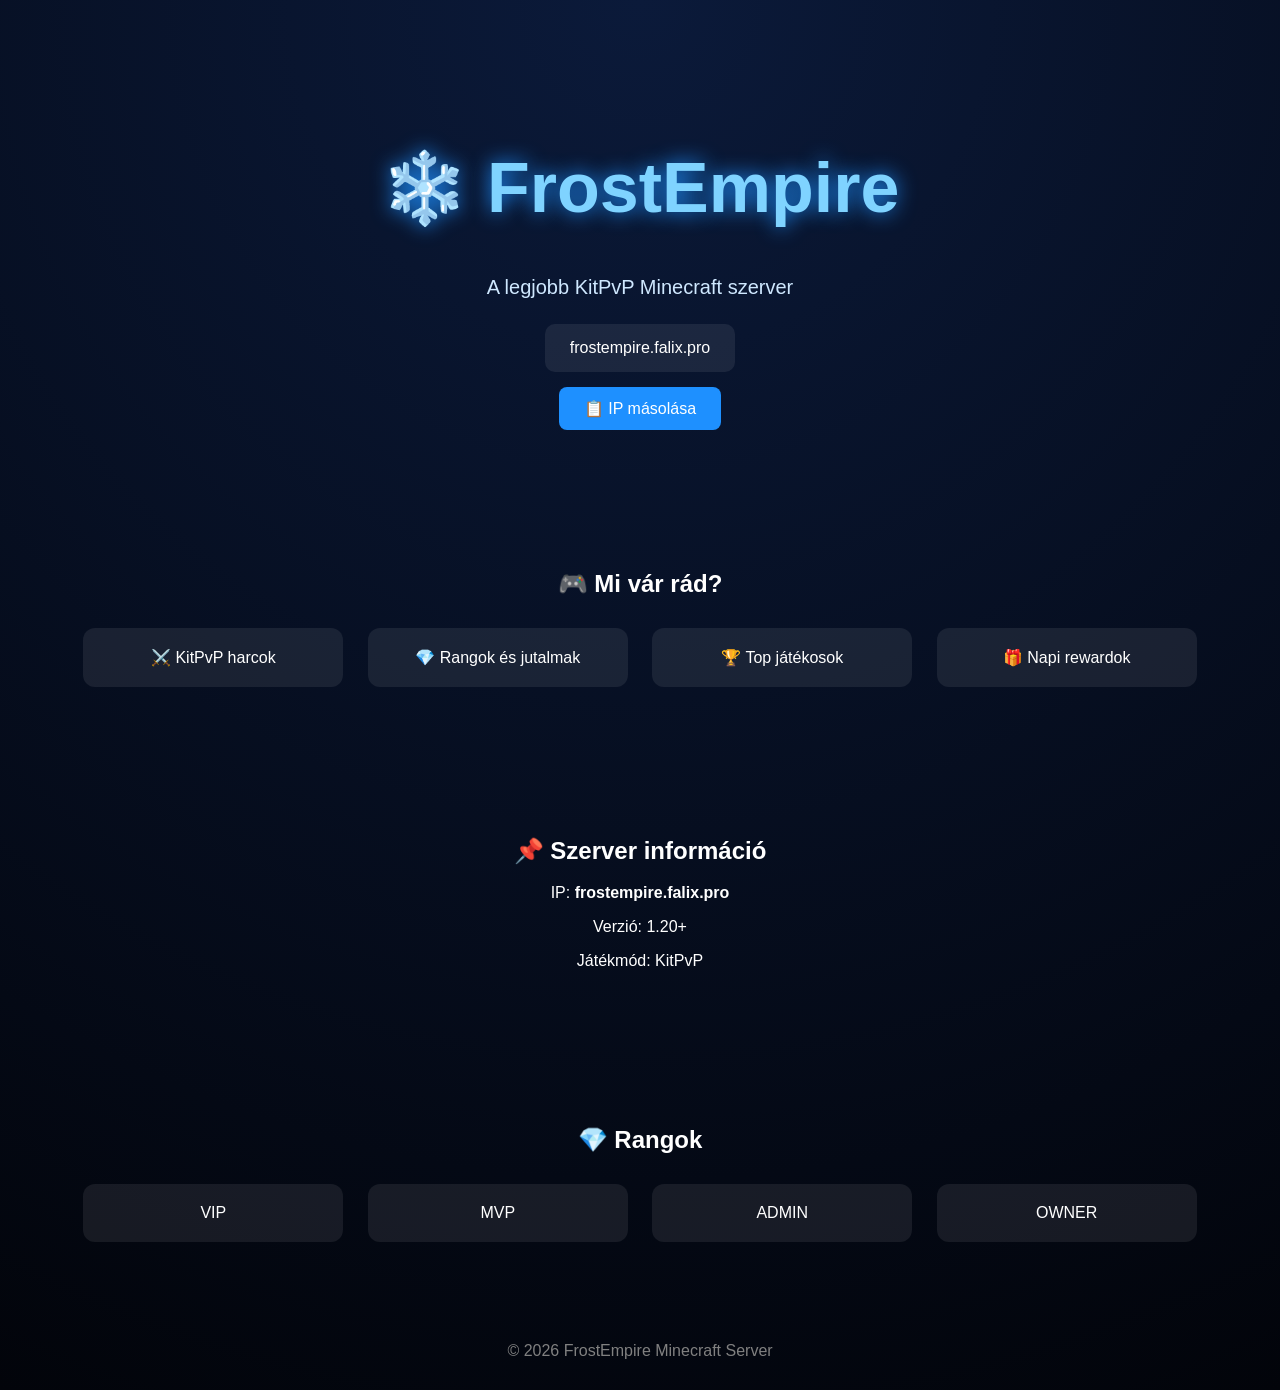
<file: index.html>
<!DOCTYPE html>
<html lang="hu">
<head>
<meta charset="UTF-8">
<meta name="viewport" content="width=device-width, initial-scale=1.0">
<title>FrostEmpire</title>

<style>
body {
    margin: 0;
    font-family: Arial, sans-serif;
    color: white;
    background: radial-gradient(circle at top, #0b1a3a, #02040a);
    overflow-x: hidden;
}

/* Hó animáció */
.snow {
    position: fixed;
    top: -10px;
    width: 6px;
    height: 6px;
    background: white;
    border-radius: 50%;
    animation: fall linear infinite;
    opacity: 0.7;
}

@keyframes fall {
    to {
        transform: translateY(100vh);
    }
}

header {
    text-align: center;
    padding: 100px 20px 60px;
}

h1 {
    font-size: 70px;
    color: #7fd3ff;
    text-shadow: 0 0 20px #1e90ff;
}

.subtitle {
    font-size: 20px;
    color: #cfe8ff;
    margin-top: 10px;
}

.ip-box {
    margin-top: 25px;
    display: inline-block;
    padding: 15px 25px;
    background: rgba(255,255,255,0.08);
    border-radius: 10px;
    cursor: pointer;
    transition: 0.3s;
}

.ip-box:hover {
    background: rgba(255,255,255,0.2);
}

button {
    margin-top: 15px;
    padding: 12px 25px;
    border: none;
    border-radius: 8px;
    background: #1e90ff;
    color: white;
    cursor: pointer;
    font-size: 16px;
    transition: 0.3s;
}

button:hover {
    background: #63b3ff;
}

section {
    padding: 60px 20px;
    text-align: center;
}

.card {
    display: inline-block;
    margin: 10px;
    padding: 20px;
    background: rgba(255,255,255,0.08);
    border-radius: 12px;
    width: 220px;
}

footer {
    text-align: center;
    padding: 30px;
    color: gray;
}
</style>
</head>

<body>

<header>
    <h1>❄️ FrostEmpire</h1>
    <div class="subtitle">A legjobb KitPvP Minecraft szerver</div>

    <div class="ip-box" onclick="copyIP()">
        frostempire.falix.pro
    </div>
    <br>
    <button onclick="copyIP()">📋 IP másolása</button>
</header>

<section>
    <h2>🎮 Mi vár rád?</h2>

    <div class="card">⚔️ KitPvP harcok</div>
    <div class="card">💎 Rangok és jutalmak</div>
    <div class="card">🏆 Top játékosok</div>
    <div class="card">🎁 Napi rewardok</div>
</section>

<section>
    <h2>📌 Szerver információ</h2>
    <p>IP: <b>frostempire.falix.pro</b></p>
    <p>Verzió: 1.20+</p>
    <p>Játékmód: KitPvP</p>
</section>

<section>
    <h2>💎 Rangok</h2>
    <div class="card">VIP</div>
    <div class="card">MVP</div>
    <div class="card">ADMIN</div>
    <div class="card">OWNER</div>
</section>

<footer>
    © 2026 FrostEmpire Minecraft Server
</footer>

<script>
// IP másolás
function copyIP(){
    navigator.clipboard.writeText("frostempire.falix.pro");
    alert("IP kimásolva!");
}

// hó generálás
for(let i=0;i<60;i++){
    let snow = document.createElement("div");
    snow.className = "snow";
    snow.style.left = Math.random()*100 + "vw";
    snow.style.animationDuration = (Math.random()*5+3) + "s";
    snow.style.opacity = Math.random();
    document.body.appendChild(snow);
}
</script>

</body>
</html>
</file>
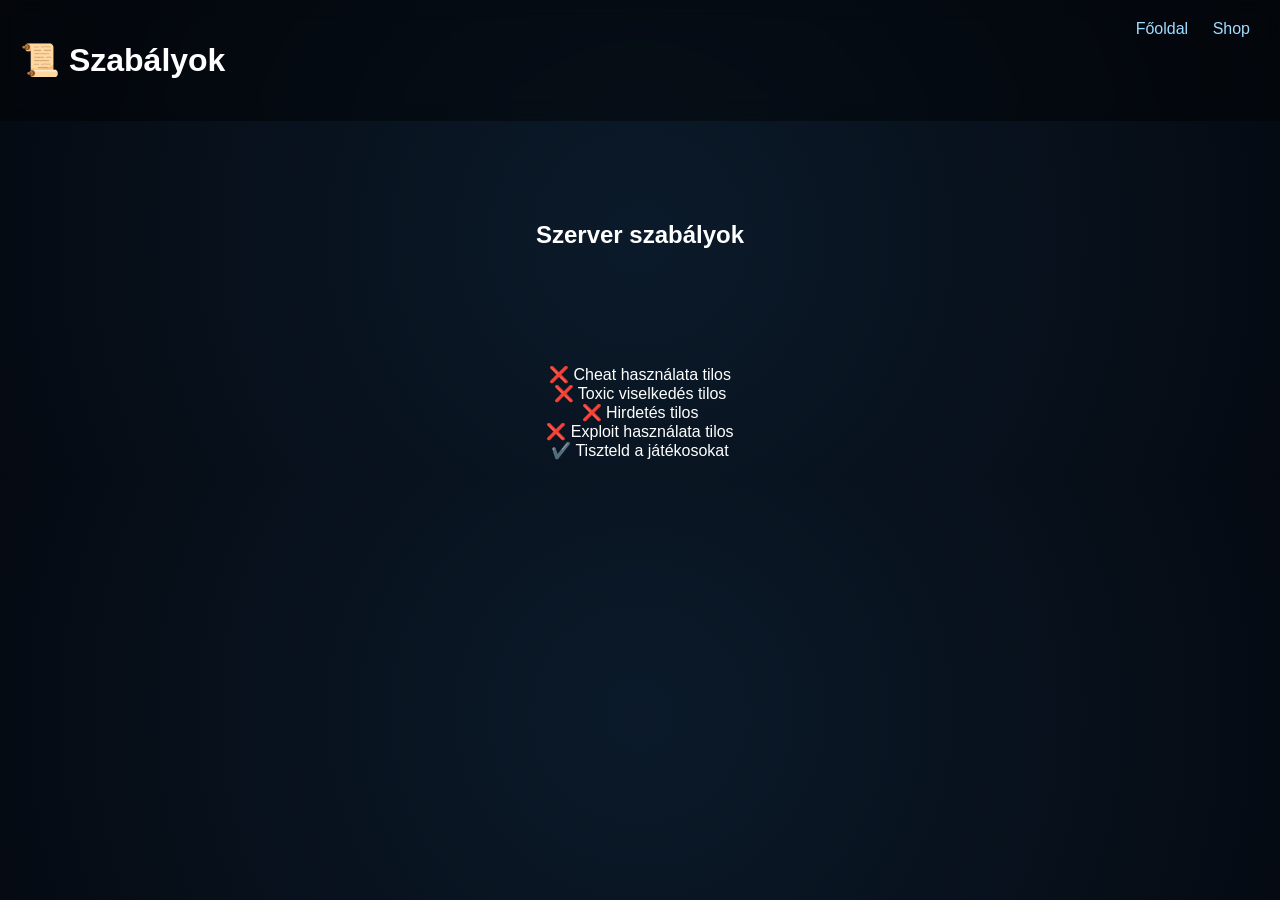
<file: rules.html>
<!DOCTYPE html>
<html lang="hu">
<head>
  <meta charset="UTF-8">
  <title>Szabályok - FrostEmpire</title>
  <link rel="stylesheet" href="style.css">
</head>
<body>

<header>
  <h1>📜 Szabályok</h1>
  <nav>
    <a href="index.html">Főoldal</a>
    <a href="shop.html">Shop</a>
  </nav>
</header>

<section class="hero">
  <h2>Szerver szabályok</h2>
</section>

<section class="top">
  <ul>
    <li>❌ Cheat használata tilos</li>
    <li>❌ Toxic viselkedés tilos</li>
    <li>❌ Hirdetés tilos</li>
    <li>❌ Exploit használata tilos</li>
    <li>✔️ Tiszteld a játékosokat</li>
  </ul>
</section>

</body>
</html>
</file>
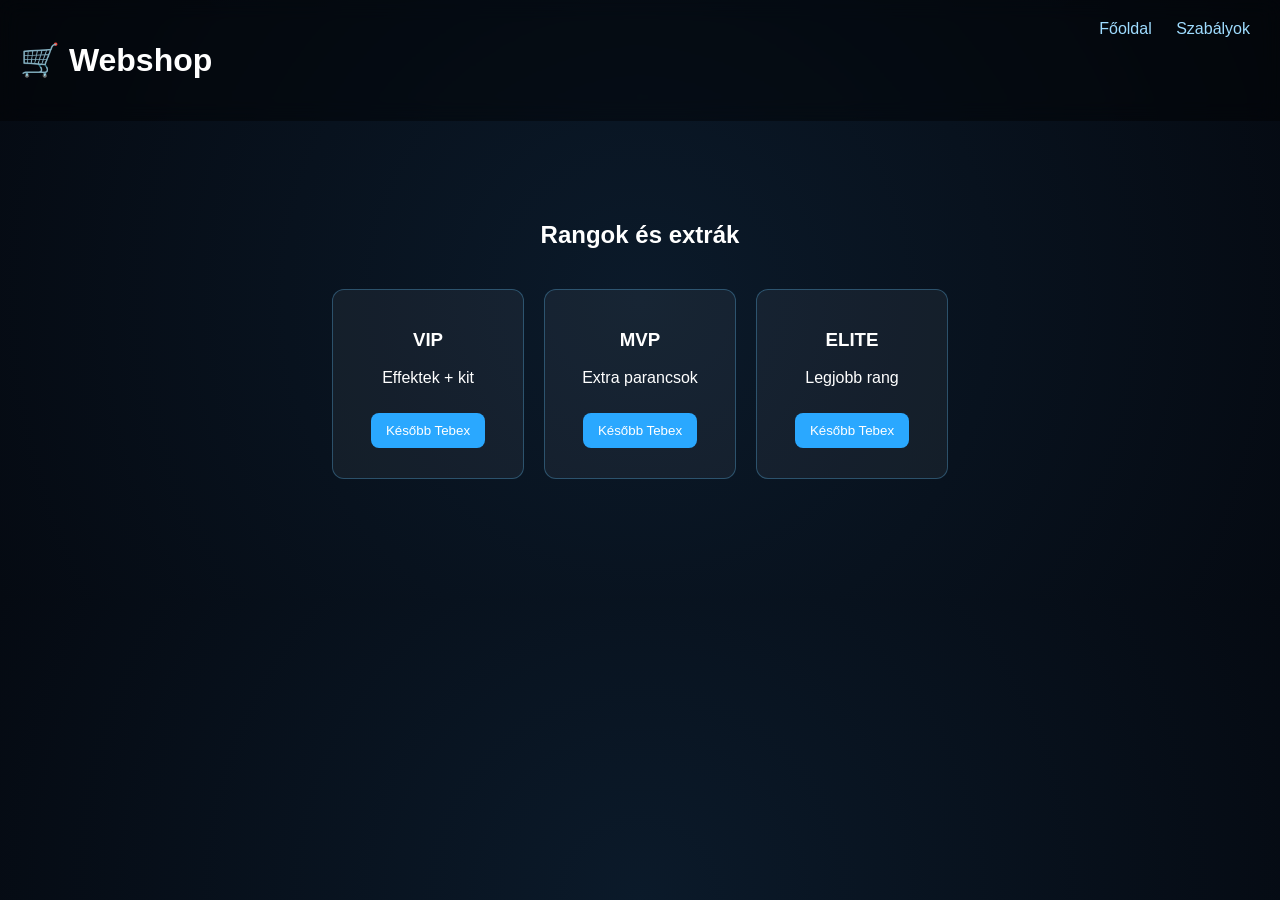
<file: shop.html>
<!DOCTYPE html>
<html lang="hu">
<head>
  <meta charset="UTF-8">
  <title>FrostEmpire Shop</title>
  <link rel="stylesheet" href="style.css">
</head>
<body>

<header>
  <h1>🛒 Webshop</h1>
  <nav>
    <a href="index.html">Főoldal</a>
    <a href="rules.html">Szabályok</a>
  </nav>
</header>

<section class="hero">
  <h2>Rangok és extrák</h2>

  <div class="status">
    <div class="card">
      <h3>VIP</h3>
      <p>Effektek + kit</p>
      <button>Később Tebex</button>
    </div>

    <div class="card">
      <h3>MVP</h3>
      <p>Extra parancsok</p>
      <button>Később Tebex</button>
    </div>

    <div class="card">
      <h3>ELITE</h3>
      <p>Legjobb rang</p>
      <button>Később Tebex</button>
    </div>
  </div>
</section>

</body>
</html>
</file>
<file: style.css>
body {
  margin: 0;
  font-family: Arial, sans-serif;
  background: radial-gradient(circle, #0b1a2a, #050a12);
  color: white;
  overflow-x: hidden;
}

header {
  display: flex;
  justify-content: space-between;
  padding: 20px;
  background: rgba(0,0,0,0.4);
  backdrop-filter: blur(10px);
}

nav a {
  color: #9fdcff;
  margin: 0 10px;
  text-decoration: none;
}

.hero {
  text-align: center;
  padding: 80px 20px;
  animation: fadeIn 2s ease;
}

button, .discord {
  padding: 10px 15px;
  margin: 10px;
  border: none;
  border-radius: 8px;
  cursor: pointer;
  background: #2aa8ff;
  color: white;
  transition: 0.3s;
}

button:hover, .discord:hover {
  background: #66d0ff;
}

.status {
  display: flex;
  justify-content: center;
  gap: 20px;
  flex-wrap: wrap;
  margin: 40px;
}

.card {
  background: rgba(255,255,255,0.05);
  padding: 20px;
  border-radius: 12px;
  min-width: 150px;
  text-align: center;
  border: 1px solid rgba(100,200,255,0.3);
}

.top {
  text-align: center;
}

.top ul {
  list-style: none;
  padding: 0;
}

footer {
  text-align: center;
  padding: 20px;
  opacity: 0.6;
}

/* SNOW ANIMATION */
.snow::before {
  content: "";
  position: fixed;
  width: 100%;
  height: 100%;
  background-image: url("https://i.ibb.co/8dQ5v8s/snow.png");
  animation: snow 20s linear infinite;
  opacity: 0.2;
}

@keyframes snow {
  0% { background-position: 0 0; }
  100% { background-position: 0 1000px; }
}

@keyframes fadeIn {
  from { opacity: 0; transform: translateY(-20px); }
  to { opacity: 1; transform: translateY(0); }
}

/* MOBILE */
@media (max-width: 768px) {
  .status {
    flex-direction: column;
    align-items: center;
  }
}
</file>
